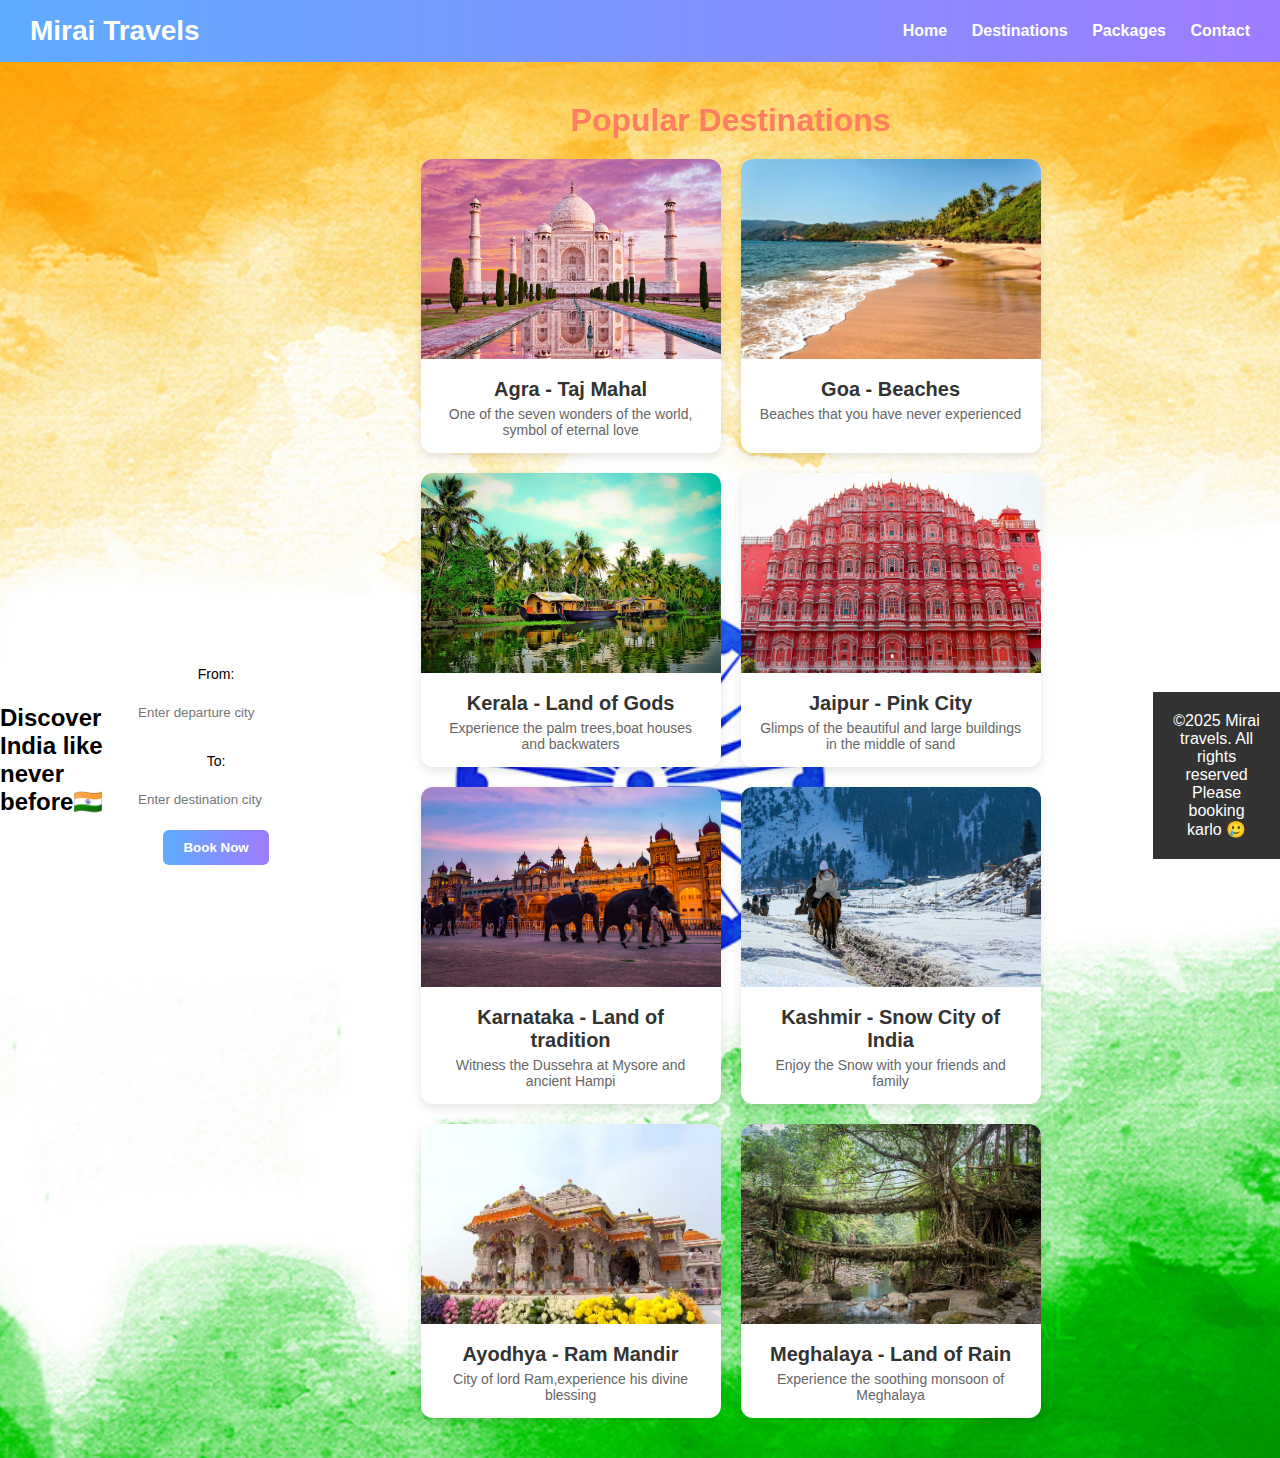
<file: Hackathon/Hackathon1/Hackathon1.html>
<!DOCTYPE html>
<html lang="en">
<head>
    <meta charset="UTF-8">
    <meta name="viewport" content="width=device-width, initial-scale=1.0">
    <title>Document</title>
    <link rel="stylesheet" href="hackstyle.css">
</head>
<body>
    <div class="mirai">
    <header>
        <h1> Mirai Travels</h1>
        <nav>
        <a href="#">Home </a>
        <a href="#"> Destinations </a>
        <a href="#">Packages</a>
        <a href="#">Contact</a>
        </nav>
        </header>
        </div>
    <div class="hero">
        <h2>Discover India like never before🇮🇳</h2>
        <div class="booking-box">
            <label for="from">From:</label>
            <input type="text" id="from" placeholder="Enter departure city">

            <label for="to">To:</label>
            <input type="text" id="to" placeholder="Enter destination city">

            <button>Book Now</button>
    </div>
    <div class="destinations">
        <h2>Popular Destinations</h2>
        <div class="cards">
            <div class="card">
                <img src="taj.jpg" alt="Taj Mahal">
                <h3>Agra - Taj Mahal</h3>
                <p>One of the seven wonders of the world, symbol of eternal love</p>
            </div>

            <div class="card">
                <img src="goa-beach-pictures-71b7pzppzfbbc90g.jpg" alt="Goa">
                <h3>Goa - Beaches</h3>
                <p>Beaches that you have never experienced</p>
            </div>

            <div class="card">
                <img src="HD-wallpaper-kerala-water-transportation-nature-reflection-waterway-natural-landscape.jpg" alt="Kerala">
                <h3>Kerala - Land of Gods</h3>
                <p>Experience the palm trees,boat houses and backwaters</p>
            </div>

            <div class="card">
                <img src="jai.jpg" alt="Jaipur">
                <h3>Jaipur - Pink City</h3>
                <p>Glimps of the beautiful and large buildings in the middle of sand</p>
            </div>

            <div class="card">
                <img src="mysuru-dasara.jpg" alt="Mysore">
                <h3>Karnataka - Land of tradition</h3>
                <p>Witness the Dussehra at Mysore and ancient Hampi</p>
            </div>

            <div class="card">
                <img src="kashmir.jpg" alt="Kashmir">
                <h3>Kashmir - Snow City of India</h3>
                <p>Enjoy the Snow with your friends and family</p>
            </div>

            <div class="card">
                <img src="Ram_Mandir,_Ayodhya.png" alt="Uttar Pradesh">
                <h3>Ayodhya - Ram Mandir</h3>
                <p>City of lord Ram,experience his divine blessing</p>
            </div>

            <div class="card">
                <img src="meghalaya.jpg" alt="Meghalaya">
                <h3>Meghalaya - Land of Rain</h3>
                <p>Experience the soothing monsoon of Meghalaya</p>
            </div>
        </div>
    </div>
    <footer>
    <p>&copy;2025 Mirai travels. All rights reserved</p>
    <p>Please booking karlo 🥲</p>
    </footer>
</body>
</html>
</file>
<file: Hackathon/Hackathon1/hackstyle.css>
* {
  margin: 0;
  padding: 0;
  box-sizing: border-box;
  font-family: Arial, sans-serif;
}

header {
  background: linear-gradient(90deg, #5facff, #9e7bfe);
  padding: 15px 30px;
  position: sticky;
  top: 0;
  z-index: 1000;
  display: flex;
  justify-content: space-between;
  align-items: center;
}

header h1 {
  color: white;
  font-size: 28px;
}

nav a {
  color: white;
  text-decoration: none;
  margin-left: 20px;
  font-weight: bold;
}

.hero {
  background: url("flag.jpg") center center / cover no-repeat;
  height: 90%;
  display: flex;
  align-items: center;
  justify-content: center;
  position: relative;
}

.hero-overlay {
  background: rgba(0, 0, 0, 0.6);
  padding: 40px;
  border-radius: 10px;
  color: white;
  text-align: center;
  width: 90%;
  max-width: 700px;
}

.hero-overlay h2 {
  font-size: 36px;
  margin-bottom: 20px;
}

.booking-box {
  display: flex;
  flex-wrap: wrap;
  justify-content: center;
  gap: 15px;
}

.booking-box label {
  font-size: 14px;
  margin-top: 10px;
}

.booking-box input {
  padding: 8px 12px;
  border: none;
  border-radius: 6px;
  width: 180px;
  outline: none;
}

.booking-box button {
  padding: 10px 20px;
  background: linear-gradient(90deg, #5facff, #9e7bfe);
  color: white;
  border: none;
  border-radius: 6px;
  cursor: pointer;
  font-weight: bold;
  transition: 0.3s;
}

.booking-box button:hover {
  background: linear-gradient(90deg, #4a90e2, #7d5fff);
}

.destinations {
  padding: 40px 20px;
  text-align: center;
}

.destinations h2 {
  font-size: 32px;
  margin-bottom: 20px;
  color: #ff7e5f;
}

.cards {
  display: flex;
  flex-wrap: wrap;
  justify-content: center;
  gap: 20px;
}

.card {
  background: white;
  border-radius: 12px;
  box-shadow: 0 4px 10px rgba(0,0,0,0.1);
  width: 300px;
  overflow: hidden;
}

.card img {
  width: 100%;
  height: 200px;
  object-fit: cover;
}

.card h3 {
  padding: 15px 15px 5px;
  font-size: 20px;
  color: #333;
}

.card p {
  padding: 0 15px 15px;
  color: #666;
  font-size: 14px;
}

.card:hover {
  box-shadow: 0 8px 20px rgba(0,0,0,0.15);
}
footer {
  background: #333;
  color: white;
  text-align: center;
  padding: 20px;
  margin-top: 30px;
}
</file>
